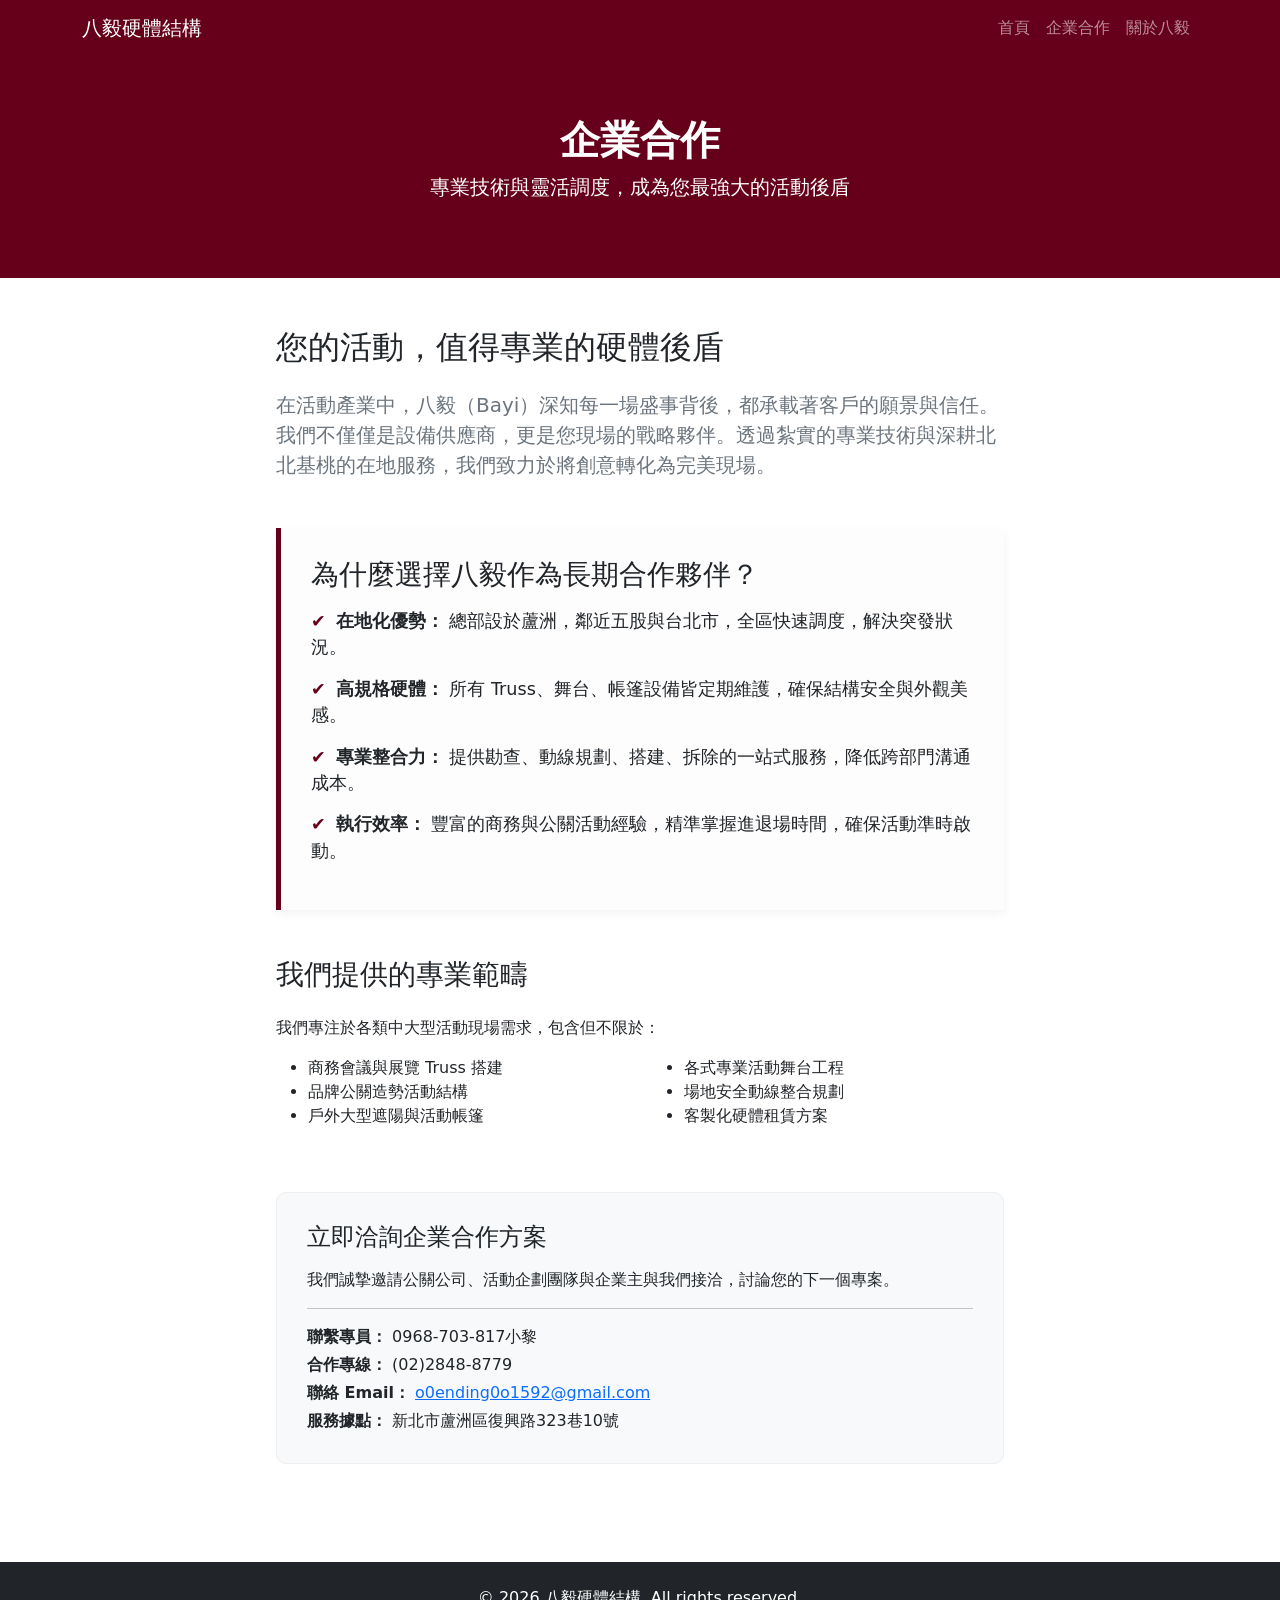
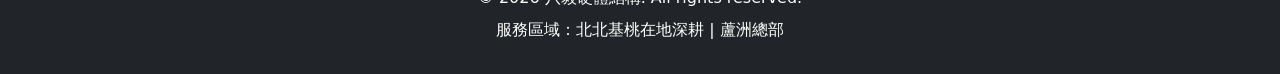
<file: cooperation.html>
<!DOCTYPE html>
<html lang="zh-Hant">
<head>
    <meta charset="UTF-8">
    <meta name="viewport" content="width=device-width, initial-scale=1.0">
    <title>企業合作 | 八毅硬體結構</title>
    <link href="https://cdn.jsdelivr.net/npm/bootstrap@5.3.0/dist/css/bootstrap.min.css" rel="stylesheet">
    <style>
        :root {
            --deep-wine-red: #66001a;
        }
        .wine-header {
            background-color: var(--deep-wine-red);
            color: #ffffff;
            padding: 60px 20px;
        }
        .content-section { padding: 50px 0; }
        .highlight-card {
            background-color: #fdfdfd;
            border-left: 5px solid var(--deep-wine-red);
            padding: 30px;
            box-shadow: 0 4px 10px rgba(0,0,0,0.05);
            margin-bottom: 30px;
        }
        .service-list { list-style: none; padding: 0; }
        .service-list li { margin-bottom: 15px; font-size: 1.1rem; }
        .service-list li::before { content: '✔'; color: var(--deep-wine-red); margin-right: 10px; font-weight: bold; }
        .contact-box {
            background-color: #f8f9fa;
            border: 1px solid #eee;
            padding: 30px;
            border-radius: 10px;
            margin-top: 40px;
        }
    </style>
</head>
<body>

<nav class="navbar navbar-expand-lg navbar-dark" style="background-color: #66001a;">
    <div class="container">
        <a class="navbar-brand" href="index.html">八毅硬體結構</a>
        <button class="navbar-toggler" type="button" data-bs-toggle="collapse" data-bs-target="#navbarNav">
            <span class="navbar-toggler-icon"></span>
        </button>
        <div class="collapse navbar-collapse justify-content-end" id="navbarNav">
            <ul class="navbar-nav">
                <li class="nav-item"><a class="nav-link" href="index.html">首頁</a></li>
                <li class="nav-item"><a class="nav-link" href="cooperation.html">企業合作</a></li>
                <li class="nav-item"><a class="nav-link" href="about.html">關於八毅</a></li>
            </ul>
        </div>
    </div>
</nav>

<header class="wine-header text-center">
    <div class="container">
        <h1 class="fw-bold">企業合作</h1>
        <p class="lead">專業技術與靈活調度，成為您最強大的活動後盾</p>
    </div>
</header>

<main class="container content-section">
    <div class="row justify-content-center">
        <div class="col-12 col-md-10 col-lg-8 px-4">
            
            <h2 class="mb-4">您的活動，值得專業的硬體後盾</h2>
            <p class="fs-5 text-secondary mb-5">
                在活動產業中，八毅（Bayi）深知每一場盛事背後，都承載著客戶的願景與信任。我們不僅僅是設備供應商，更是您現場的戰略夥伴。透過紮實的專業技術與深耕北北基桃的在地服務，我們致力於將創意轉化為完美現場。
            </p>

            <div class="highlight-card">
                <h3 class="mb-3 text-dark">為什麼選擇八毅作為長期合作夥伴？</h3>
                <ul class="service-list">
                    <li><strong>在地化優勢：</strong> 總部設於蘆洲，鄰近五股與台北市，全區快速調度，解決突發狀況。</li>
                    <li><strong>高規格硬體：</strong> 所有 Truss、舞台、帳篷設備皆定期維護，確保結構安全與外觀美感。</li>
                    <li><strong>專業整合力：</strong> 提供勘查、動線規劃、搭建、拆除的一站式服務，降低跨部門溝通成本。</li>
                    <li><strong>執行效率：</strong> 豐富的商務與公關活動經驗，精準掌握進退場時間，確保活動準時啟動。</li>
                </ul>
            </div>

            <h3 class="mt-5 mb-4">我們提供的專業範疇</h3>
            <p>我們專注於各類中大型活動現場需求，包含但不限於：</p>
            <div class="row mb-5">
                <div class="col-md-6">
                    <ul>
                        <li>商務會議與展覽 Truss 搭建</li>
                        <li>品牌公關造勢活動結構</li>
                        <li>戶外大型遮陽與活動帳篷</li>
                    </ul>
                </div>
                <div class="col-md-6">
                    <ul>
                        <li>各式專業活動舞台工程</li>
                        <li>場地安全動線整合規劃</li>
                        <li>客製化硬體租賃方案</li>
                    </ul>
                </div>
            </div>

            <div class="contact-box">
                <h3 class="h4 mb-3">立即洽詢企業合作方案</h3>
                <p>我們誠摯邀請公關公司、活動企劃團隊與企業主與我們接洽，討論您的下一個專案。</p>
                <hr>
                <p class="mb-1"><strong>聯繫專員：</strong> 0968-703-817小黎</p>
                <p class="mb-1"><strong>合作專線：</strong> (02)2848-8779</p>
                <p class="mb-1"><strong>聯絡 Email：</strong> <a href="mailto:o0ending0o1592@gmail.com">o0ending0o1592@gmail.com</a></p>
                <p class="mb-0"><strong>服務據點：</strong> 新北市蘆洲區復興路323巷10號</p>
            </div>
        </div>
    </div>
</main>

<footer class="bg-dark text-white py-4 mt-5">
    <div class="container text-center">
        <p class="mb-2">&copy; 2026 八毅硬體結構. All rights reserved.</p>
        <p class="mb-2">服務區域：北北基桃在地深耕 | 蘆洲總部</p>
    </div>
</footer>

<script src="https://cdn.jsdelivr.net/npm/bootstrap@5.3.0/dist/js/bootstrap.bundle.min.js"></script>
</body>
</html>
</file>
